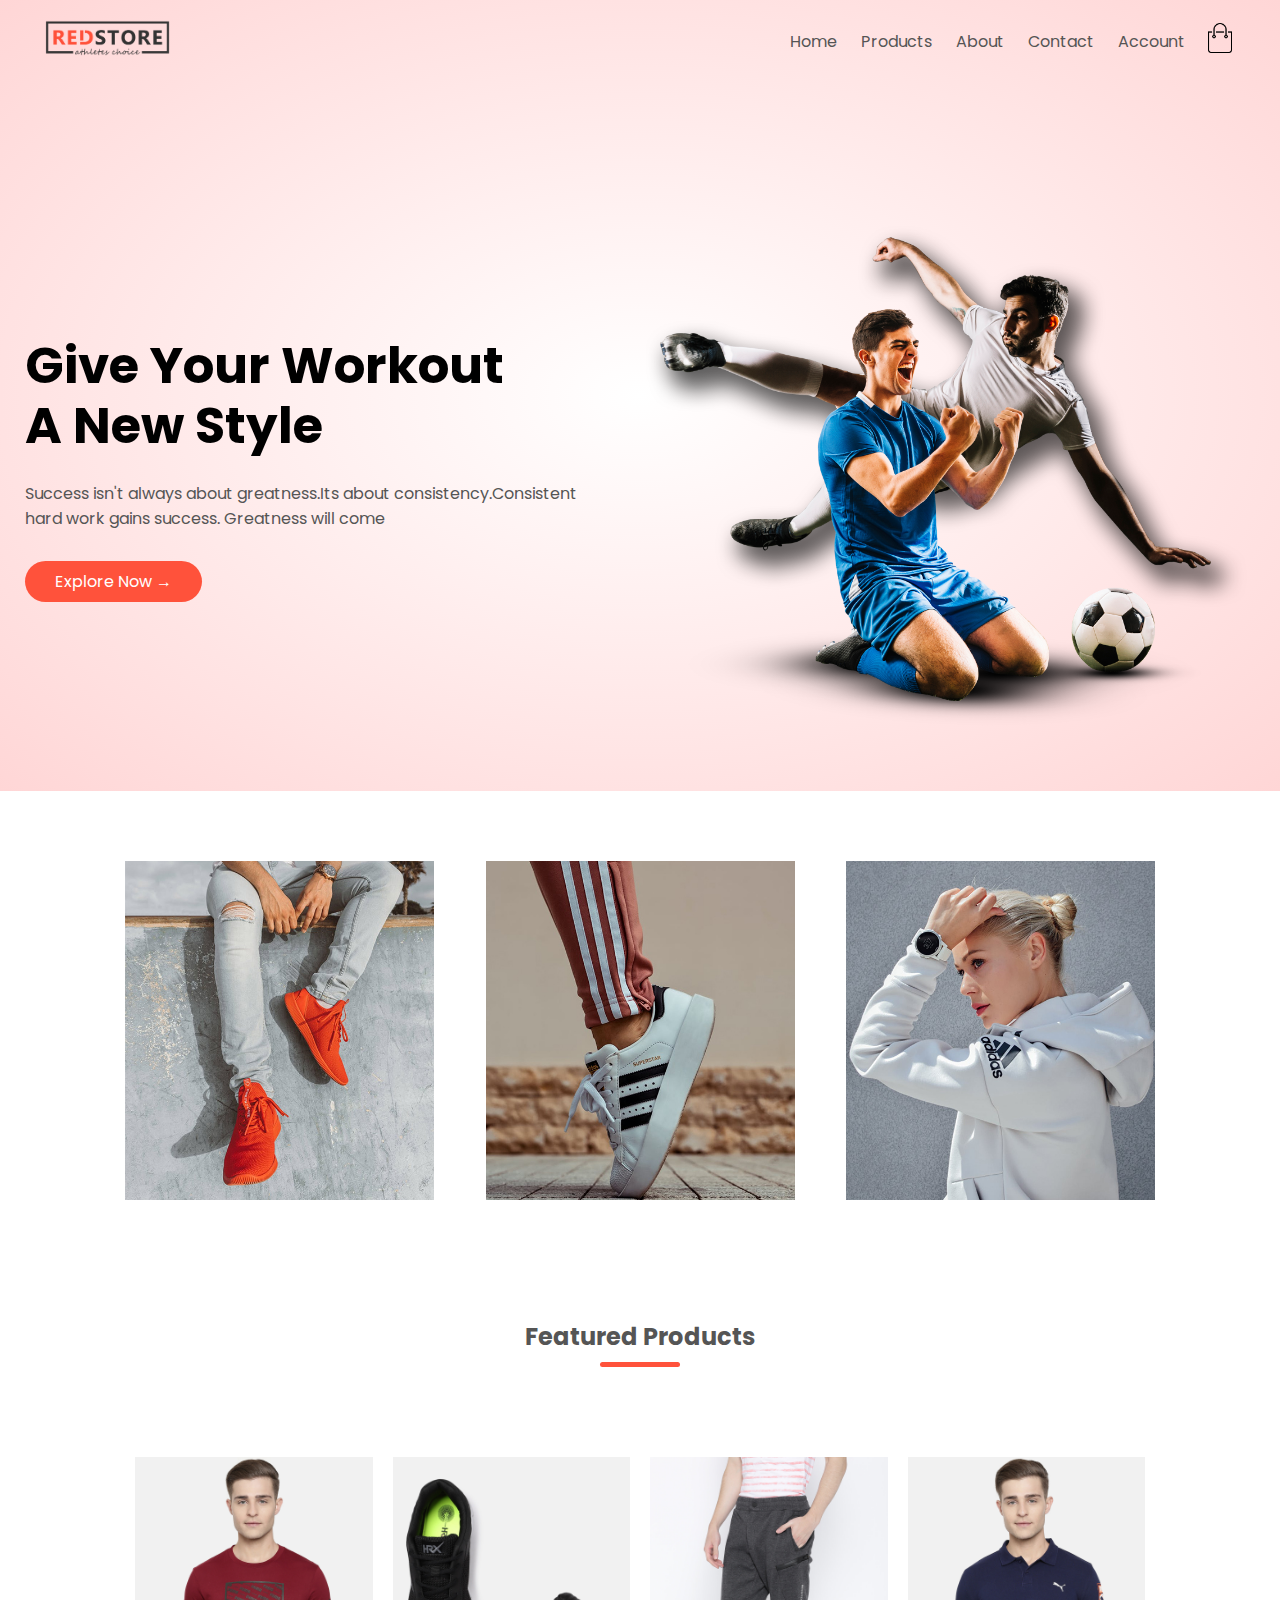
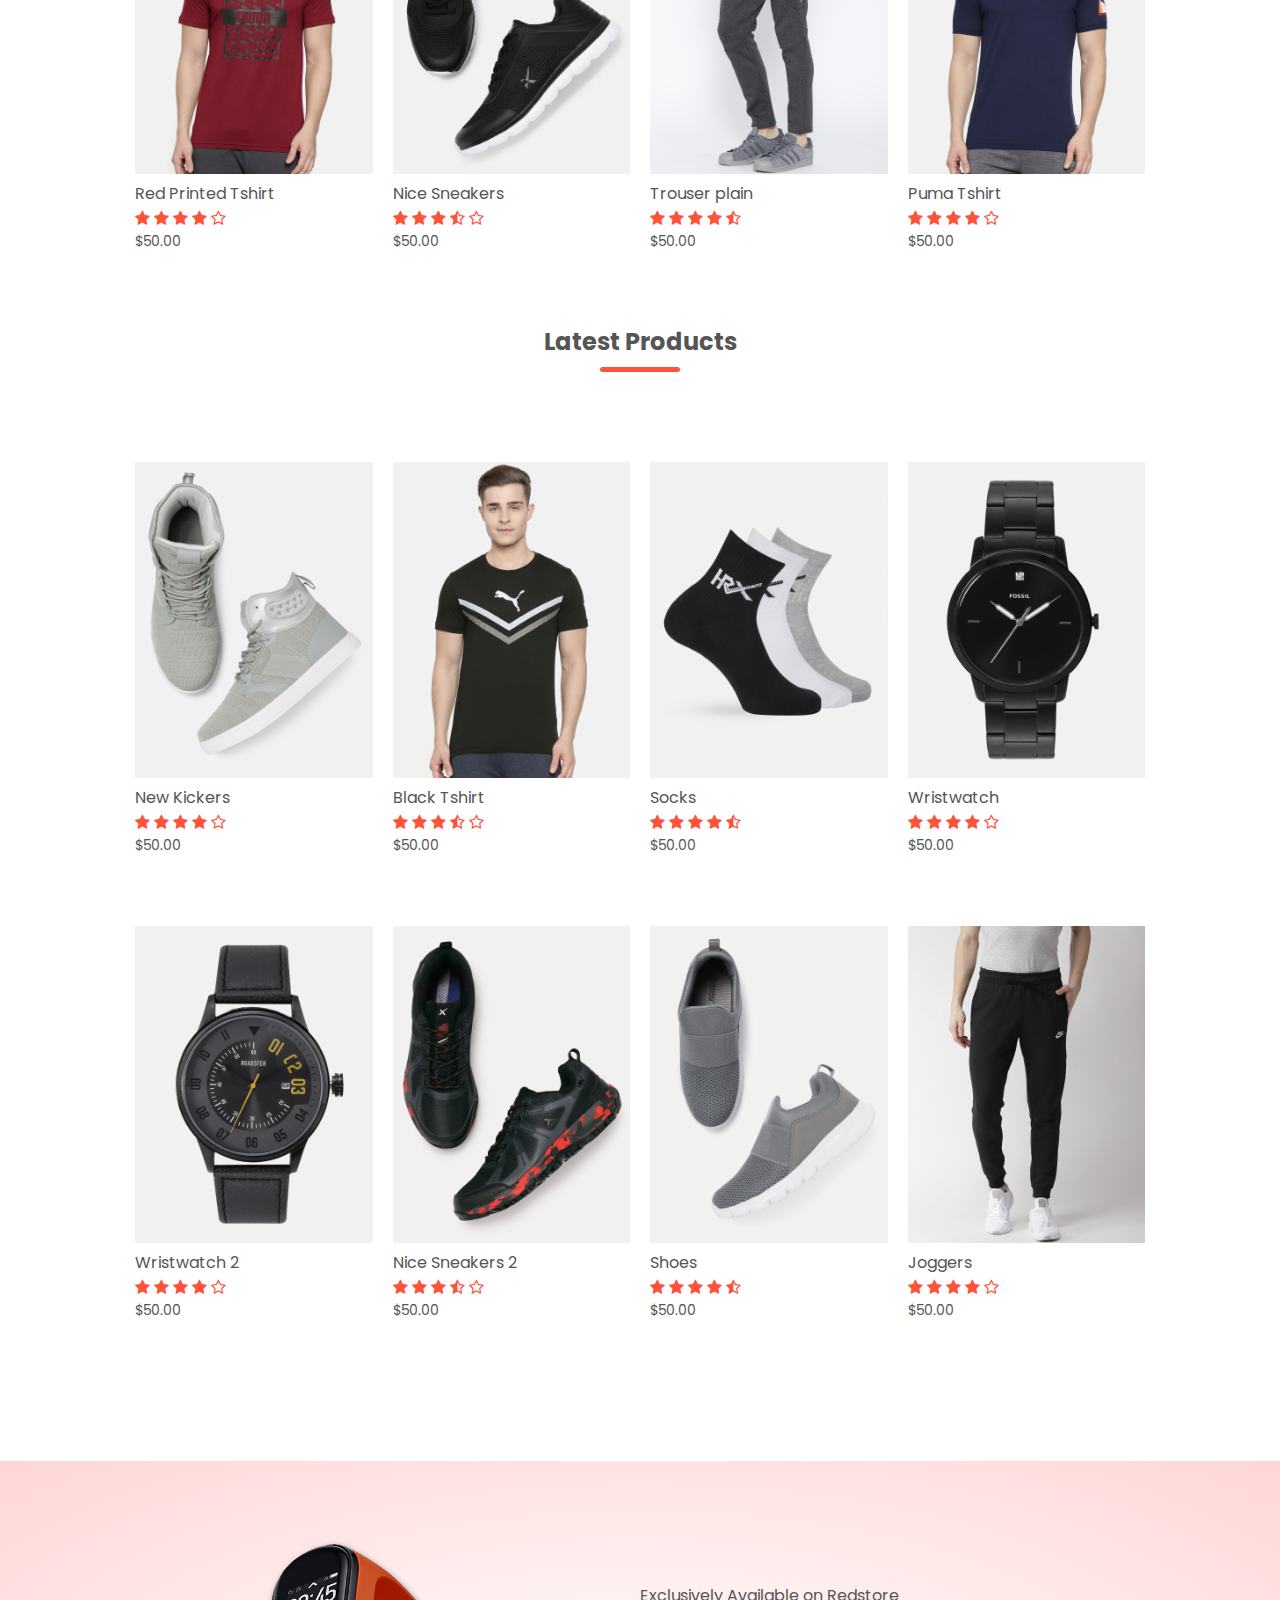
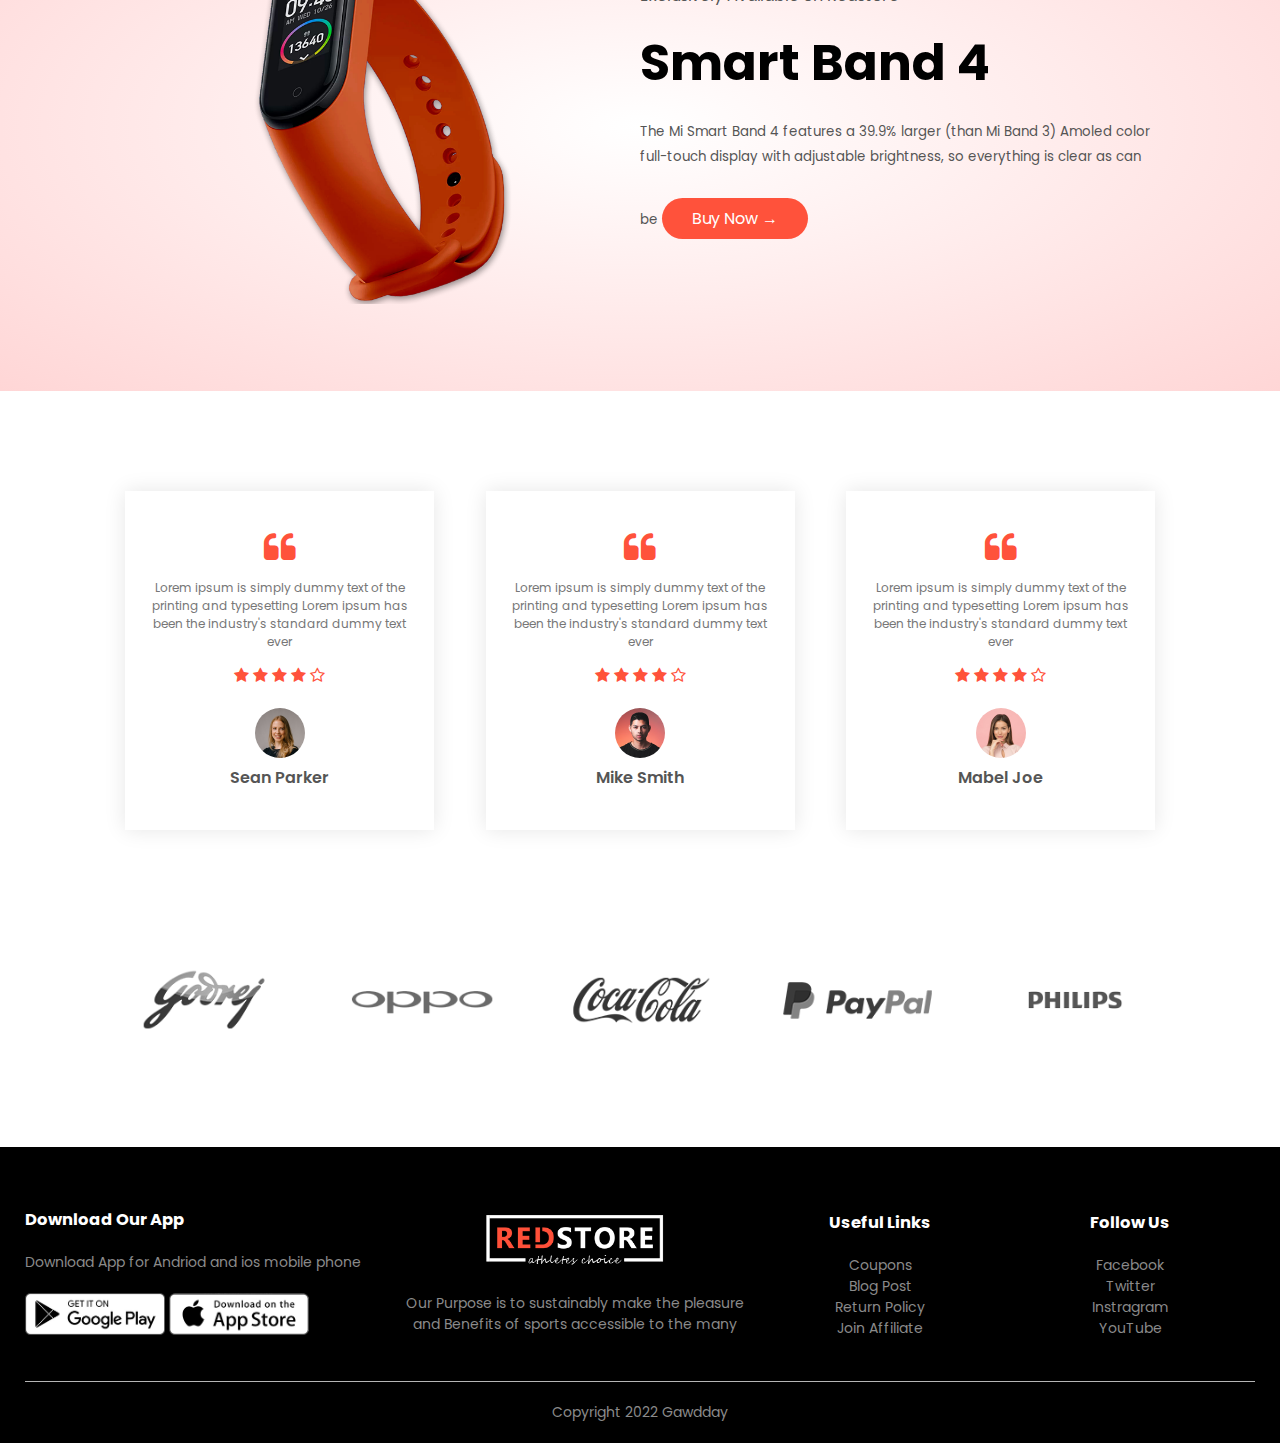
<file: index.html>
<!DOCTYPE html>
<html lang="en">
<head>
    <meta charset="UTF-8">
    <meta name="viewport" content="width=device-width, initial-scale=1.0">
    <title>RedStore E-commerce</title>
    <link rel="stylesheet" href="style.css">
    <link rel="preconnect" href="https://fonts.googleapis.com">
<link rel="preconnect" href="https://fonts.gstatic.com" crossorigin>
<link href="https://fonts.googleapis.com/css2?family=Poppins:wght@200;300;400;500;600;700&display=swap"
 rel="stylesheet">
 <link rel="stylesheet" href="https://stackpath.bootstrapcdn.com/font-awesome/4.7.0/css/font-awesome.min.css">
</head>
<body>
    <div class="header">
    <div class="container">
        <div class="navbar">
            <div class="logo">
                <a href="index.html"><img src="images/logo.png" width="125px"></a>
            </div>
            <nav>
                <ul id="MenuItems">
                    <li><a href="index.html">Home</a></li>
                    <li><a href="product.html">Products</a></li>
                    <li><a href="">About</a></li>
                    <li><a href="">Contact</a></li>
                    <li><a href="account.html">Account</a></li>
                </ul>
            </nav>
            <a href="cart.html"><img src="images/cart.png" width="30px" height="30px"></a>
            <img src="images/menu.png" class="menu-icon" onclick="menutoggle()">
        </div>
        <div class="row">
            <div class="col-2">
                <h1>Give Your Workout <br> A New Style</h1>
                <p>Success isn't always about greatness.Its about consistency.Consistent <br> hard work gains
                    success. Greatness will come </p>
                    <a href="" class="btn">Explore Now &#8594</a>
            </div>
            <div class="col-2">
                <img src="images/image1.png">
            </div>
        </div>
    </div>
</div>

<!-----------------featured categories----------->
<div class="categories">
    <div class="small-container">
        <div class="row">
            <div class="col-3">
                <img src="images/category-1.jpg">
            </div>
            <div class="col-3">
                <img src="images/category-2.jpg">
            </div>
            <div class="col-3">
                <img src="images/category-3.jpg">
            </div>
        </div>
    </div>
    
</div>
<!-----------------featured products----------->
<div class="small-container">
    <h2 class="title">Featured Products</h2>
    <div class="row">
        <div class="col-4">
            <a href="productdetails.html"><img src="images/product-1.jpg"></a>
            <a href="productdetails.html"><h4>Red Printed Tshirt</h4></a>
            <div class="rating">
                <i class="fa fa-star"></i>
                <i class="fa fa-star"></i>
                <i class="fa fa-star"></i>
                <i class="fa fa-star"></i>
                <i class="fa fa-star-o"></i>
            </div>
            <p>$50.00</p>
        </div>
        <div class="col-4">
            <img src="images/product-2.jpg">
            <h4>Nice Sneakers</h4>
            <div class="rating">
                <i class="fa fa-star"></i>
                <i class="fa fa-star"></i>
                <i class="fa fa-star"></i>
                <i class="fa fa-star-half-o"></i>
                <i class="fa fa-star-o"></i>
            </div>
            <p>$50.00</p>
        </div>
        <div class="col-4">
            <img src="images/product-3.jpg">
            <h4>Trouser plain</h4>
            <div class="rating">
                <i class="fa fa-star"></i>
                <i class="fa fa-star"></i>
                <i class="fa fa-star"></i>
                <i class="fa fa-star"></i>
                <i class="fa fa-star-half-o"></i>
            </div>
            <p>$50.00</p>
        </div>
        <div class="col-4">
            <img src="images/product-4.jpg">
            <h4>Puma Tshirt</h4>
            <div class="rating">
                <i class="fa fa-star"></i>
                <i class="fa fa-star"></i>
                <i class="fa fa-star"></i>
                <i class="fa fa-star"></i>
                <i class="fa fa-star-o"></i>
            </div>
            <p>$50.00</p>
        </div>
    </div>
    <h2 class="title">Latest Products</h2>
    <div class="row">
        <div class="col-4">
            <img src="images/product-5.jpg">
            <h4>New Kickers</h4>
            <div class="rating">
                <i class="fa fa-star"></i>
                <i class="fa fa-star"></i>
                <i class="fa fa-star"></i>
                <i class="fa fa-star"></i>
                <i class="fa fa-star-o"></i>
            </div>
            <p>$50.00</p>
        </div>
        <div class="col-4">
            <img src="images/product-6.jpg">
            <h4>Black Tshirt</h4>
            <div class="rating">
                <i class="fa fa-star"></i>
                <i class="fa fa-star"></i>
                <i class="fa fa-star"></i>
                <i class="fa fa-star-half-o"></i>
                <i class="fa fa-star-o"></i>
            </div>
            <p>$50.00</p>
        </div>
        <div class="col-4">
            <img src="images/product-7.jpg">
            <h4>Socks</h4>
            <div class="rating">
                <i class="fa fa-star"></i>
                <i class="fa fa-star"></i>
                <i class="fa fa-star"></i>
                <i class="fa fa-star"></i>
                <i class="fa fa-star-half-o"></i>
            </div>
            <p>$50.00</p>
        </div>
        <div class="col-4">
            <img src="images/product-8.jpg">
            <h4>Wristwatch</h4>
            <div class="rating">
                <i class="fa fa-star"></i>
                <i class="fa fa-star"></i>
                <i class="fa fa-star"></i>
                <i class="fa fa-star"></i>
                <i class="fa fa-star-o"></i>
            </div>
            <p>$50.00</p>
        </div>
    </div>
    <div class="row">
        <div class="col-4">
            <img src="images/product-9.jpg">
            <h4>Wristwatch 2</h4>
            <div class="rating">
                <i class="fa fa-star"></i>
                <i class="fa fa-star"></i>
                <i class="fa fa-star"></i>
                <i class="fa fa-star"></i>
                <i class="fa fa-star-o"></i>
            </div>
            <p>$50.00</p>
        </div>
        <div class="col-4">
            <img src="images/product-10.jpg">
            <h4>Nice Sneakers 2</h4>
            <div class="rating">
                <i class="fa fa-star"></i>
                <i class="fa fa-star"></i>
                <i class="fa fa-star"></i>
                <i class="fa fa-star-half-o"></i>
                <i class="fa fa-star-o"></i>
            </div>
            <p>$50.00</p>
        </div>
        <div class="col-4">
            <img src="images/product-11.jpg">
            <h4>Shoes</h4>
            <div class="rating">
                <i class="fa fa-star"></i>
                <i class="fa fa-star"></i>
                <i class="fa fa-star"></i>
                <i class="fa fa-star"></i>
                <i class="fa fa-star-half-o"></i>
            </div>
            <p>$50.00</p>
        </div>
        <div class="col-4">
            <img src="images/product-12.jpg">
            <h4>Joggers</h4>
            <div class="rating">
                <i class="fa fa-star"></i>
                <i class="fa fa-star"></i>
                <i class="fa fa-star"></i>
                <i class="fa fa-star"></i>
                <i class="fa fa-star-o"></i>
            </div>
            <p>$50.00</p>
        </div>
    </div>
</div>

<!-------------offer-------->
    <div class="offer">
        <div class="small-container">
            <div class="row">
                <div class="col-2">
                    <img src="images/exclusive.png" class="offer-img">
                </div>
                <div class="col-2">
                    <p>Exclusively Available on Redstore</p>
                    <h1>Smart Band 4</h1>
                    <small>The Mi Smart Band 4 features a 39.9% larger (than Mi Band 3) 
                        Amoled color full-touch display with adjustable brightness, so 
                        everything is clear as can be</small>
                        <a href="" class="btn">Buy Now &#8594;</a>
                </div>
            </div>
        </div>
    </div>

    <!------------testimonials-->
    <div class="testimonial">
        <div class="small-container">
            <div class="row">
                <div class="col-3">
                    <i class="fa fa-quote-left"></i>
                      <p>Lorem ipsum is simply dummy text of the printing and typesetting
                        Lorem ipsum has been the industry's standard dummy text ever</p>
                        <div class="rating">
                            <i class="fa fa-star"></i>
                            <i class="fa fa-star"></i>
                            <i class="fa fa-star"></i>
                            <i class="fa fa-star"></i>
                            <i class="fa fa-star-o"></i>
                        </div>
                        <img src="images/user-1.png">
                        <h3>Sean Parker</h3>
                </div>
                <div class="col-3">
                    <i class="fa fa-quote-left"></i>
                      <p>Lorem ipsum is simply dummy text of the printing and typesetting
                        Lorem ipsum has been the industry's standard dummy text ever</p>
                        <div class="rating">
                            <i class="fa fa-star"></i>
                            <i class="fa fa-star"></i>
                            <i class="fa fa-star"></i>
                            <i class="fa fa-star"></i>
                            <i class="fa fa-star-o"></i>
                        </div>
                        <img src="images/user-2.png">
                        <h3>Mike Smith</h3>
                </div>
                <div class="col-3">
                    <i class="fa fa-quote-left"></i>
                      <p>Lorem ipsum is simply dummy text of the printing and typesetting
                        Lorem ipsum has been the industry's standard dummy text ever</p>
                        <div class="rating">
                            <i class="fa fa-star"></i>
                            <i class="fa fa-star"></i>
                            <i class="fa fa-star"></i>
                            <i class="fa fa-star"></i>
                            <i class="fa fa-star-o"></i>
                        </div>
                        <img src="images/user-3.png">
                        <h3>Mabel Joe</h3>
                </div>
            </div>
        </div>
    </div>

    <!-----------brands-------->
    <div class="brands">
        <div class="small-container">
            <div class="row">
                <div class="col-5">
                    <img src="images/logo-godrej.png">
                </div>
                <div class="col-5">
                    <img src="images/logo-oppo.png">
                </div>
                <div class="col-5">
                    <img src="images/logo-coca-cola.png">
                </div>
                <div class="col-5">
                    <img src="images/logo-paypal.png">
                </div>
                <div class="col-5">
                    <img src="images/logo-philips.png">
                </div>
            </div>
        </div>
    </div>
<!--------footer------>

    <div class="footer">
        <div class="container">
            <div class="row">
                <div class="footer-col-1">
                    <h3>Download Our App</h3>
                    <p>Download App for Andriod and ios mobile phone</p>
                    <div class="app-logo">
                        <img src="images/play-store.png">
                        <img src="images/app-store.png">
                    </div>
                </div>
                <div class="footer-col-2">
                    <img src="images/logo-white.png">
                    <p>Our Purpose is to sustainably make the pleasure and Benefits of sports accessible to the many</p>
                </div>
                <div class="footer-col-3">
                    <h3>Useful Links</h3>
                    <ul>
                        <li>Coupons</li>
                        <li>Blog Post</li>
                        <li>Return Policy</li>
                        <li>Join Affiliate</li>
                    </ul>
                </div>
                <div class="footer-col-4">
                    <h3>Follow Us</h3>
                    <ul>
                        <li>Facebook</li>
                        <li>Twitter</li>
                        <li>Instragram</li>
                        <li>YouTube</li>
                    </ul>
                </div>
            </div>
            <hr>
            <p class="copyright">Copyright 2022 Gawdday</p>
        </div>
    </div>

<!-----------js for toggle men-------->

<script>
    var MenuItems = document.getElementById("MenuItems");

    MenuItems.style.maxHeight = "0px";

    function menutoggle(){
        if(MenuItems.style.maxHeight == "0px")
        {
            MenuItems.style.maxHeight = "200px";
        }
        else
        {
            MenuItems.style.maxHeight = "0px";
        }
    }
</script>
    
</body>
</html>
</file>
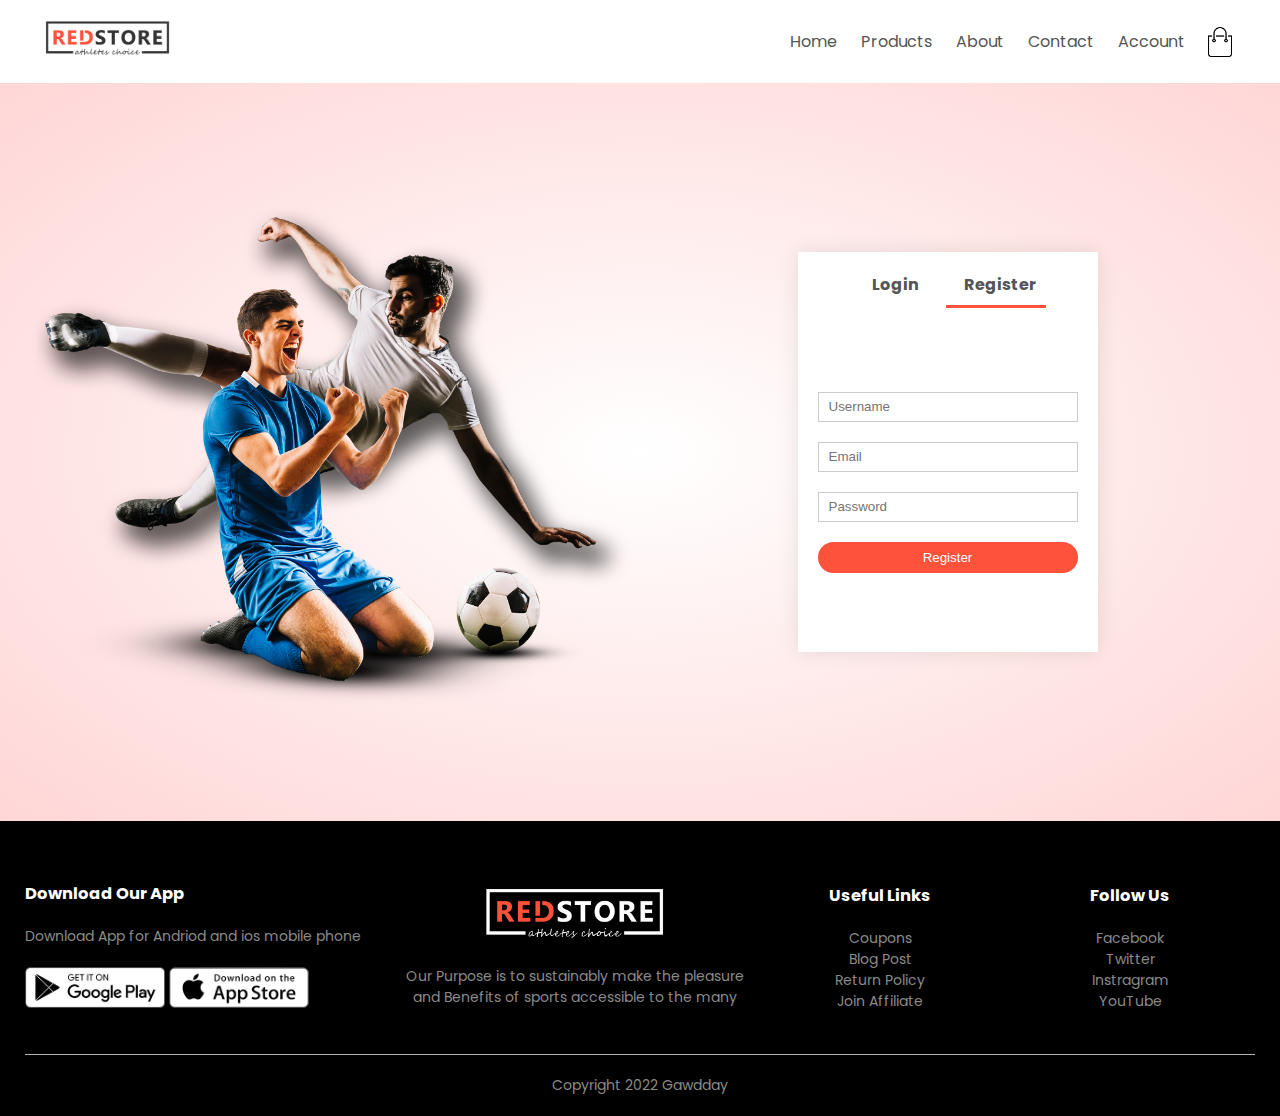
<file: account.html>
<!DOCTYPE html>
<html lang="en">
<head>
    <meta charset="UTF-8">
    <meta name="viewport" content="width=device-width, initial-scale=1.0">
    <title>All Products-RedStore</title>
    <link rel="stylesheet" href="style.css">
    <link rel="preconnect" href="https://fonts.googleapis.com">
<link rel="preconnect" href="https://fonts.gstatic.com" crossorigin>
<link href="https://fonts.googleapis.com/css2?family=Poppins:wght@200;300;400;500;600;700&display=swap"
 rel="stylesheet">
 <link rel="stylesheet" href="https://stackpath.bootstrapcdn.com/font-awesome/4.7.0/css/font-awesome.min.css">
</head>
<body>

    <div class="container">
        <div class="navbar">
            <div class="logo">
                <img src="images/logo.png" width="125px">
            </div>
            <nav>
                <ul id="MenuItems">
                    <li><a href="">Home</a></li>
                    <li><a href="">Products</a></li>
                    <li><a href="">About</a></li>
                    <li><a href="">Contact</a></li>
                    <li><a href="">Account</a></li>
                </ul>
            </nav>
            <img src="images/cart.png" width="30px" height="30px">
            <img src="images/menu.png" class="menu-icon" onclick="menutoggle()">
        </div>
    </div>
    <!--account page---------->
    <div class="account-page">
        <div class="container">
            <div class="row">
                <div class="col-2">
                    <img src="images/image1.png" width="100%">
                </div>

                <div class="col-2">
                    <div class="form-container">
                       <div class="form-btn">
                           <span onclick="login()">Login</span>
                           <span onclick="register()">Register</span>
                           <hr id="Indicator">
                       </div>
                       <form id="LoginForm">
                           <input type="text" placeholder="Username">
                           <input type="password" placeholder="Password">
                           <button type="submit" class="btn">Login</button>
                           <a href="">Forgot password</a>
                       </form>
                       <form id="RegForm">
                           <input type="text" placeholder="Username">
                           <input type="email" placeholder="Email">
                           <input type="password" placeholder="Password">
                           <button type="submit" class="btn">Register</button>
                       </form>
                       
                    </div>
                </div>
            </div>
        </div>
    </div>

   

 
<!--------footer------>

    <div class="footer">
        <div class="container">
            <div class="row">
                <div class="footer-col-1">
                    <h3>Download Our App</h3>
                    <p>Download App for Andriod and ios mobile phone</p>
                    <div class="app-logo">
                        <img src="images/play-store.png">
                        <img src="images/app-store.png">
                    </div>
                </div>
                <div class="footer-col-2">
                    <img src="images/logo-white.png">
                    <p>Our Purpose is to sustainably make the pleasure and Benefits of sports accessible to the many</p>
                </div>
                <div class="footer-col-3">
                    <h3>Useful Links</h3>
                    <ul>
                        <li>Coupons</li>
                        <li>Blog Post</li>
                        <li>Return Policy</li>
                        <li>Join Affiliate</li>
                    </ul>
                </div>
                <div class="footer-col-4">
                    <h3>Follow Us</h3>
                    <ul>
                        <li>Facebook</li>
                        <li>Twitter</li>
                        <li>Instragram</li>
                        <li>YouTube</li>
                    </ul>
                </div>
            </div>
            <hr>
            <p class="copyright">Copyright 2022 Gawdday</p>
        </div>
    </div>

<!-----------js for toggle menu-------->

<script>
    var MenuItems = document.getElementById("MenuItems");

    MenuItems.style.maxHeight = "0px";

    function menutoggle(){
        if(MenuItems.style.maxHeight == "0px")
        {
            MenuItems.style.maxHeight = "200px";
        }
        else
        {
            MenuItems.style.maxHeight = "0px";
        }
    }
</script>

<!------js for toggle Form-->
<script>
    var LoginForm = document.getElementById("LoginForm");
    var RegForm = document.getElementById("RegForm");
    var Indicator = document.getElementById("Indicator");

    function register(){
        RegForm.style.transform = "translateX(0px)";
        LoginForm.style.transform = "translateX(0px)";
        Indicator.style.transform = "translateX(100px)";
    }

    function login(){
        RegForm.style.transform = "translateX(300px)";
        LoginForm.style.transform = "translateX(300px)";
        Indicator.style.transform = "translateX(0px)";
    }
</script>





</body>
</html>
</file>
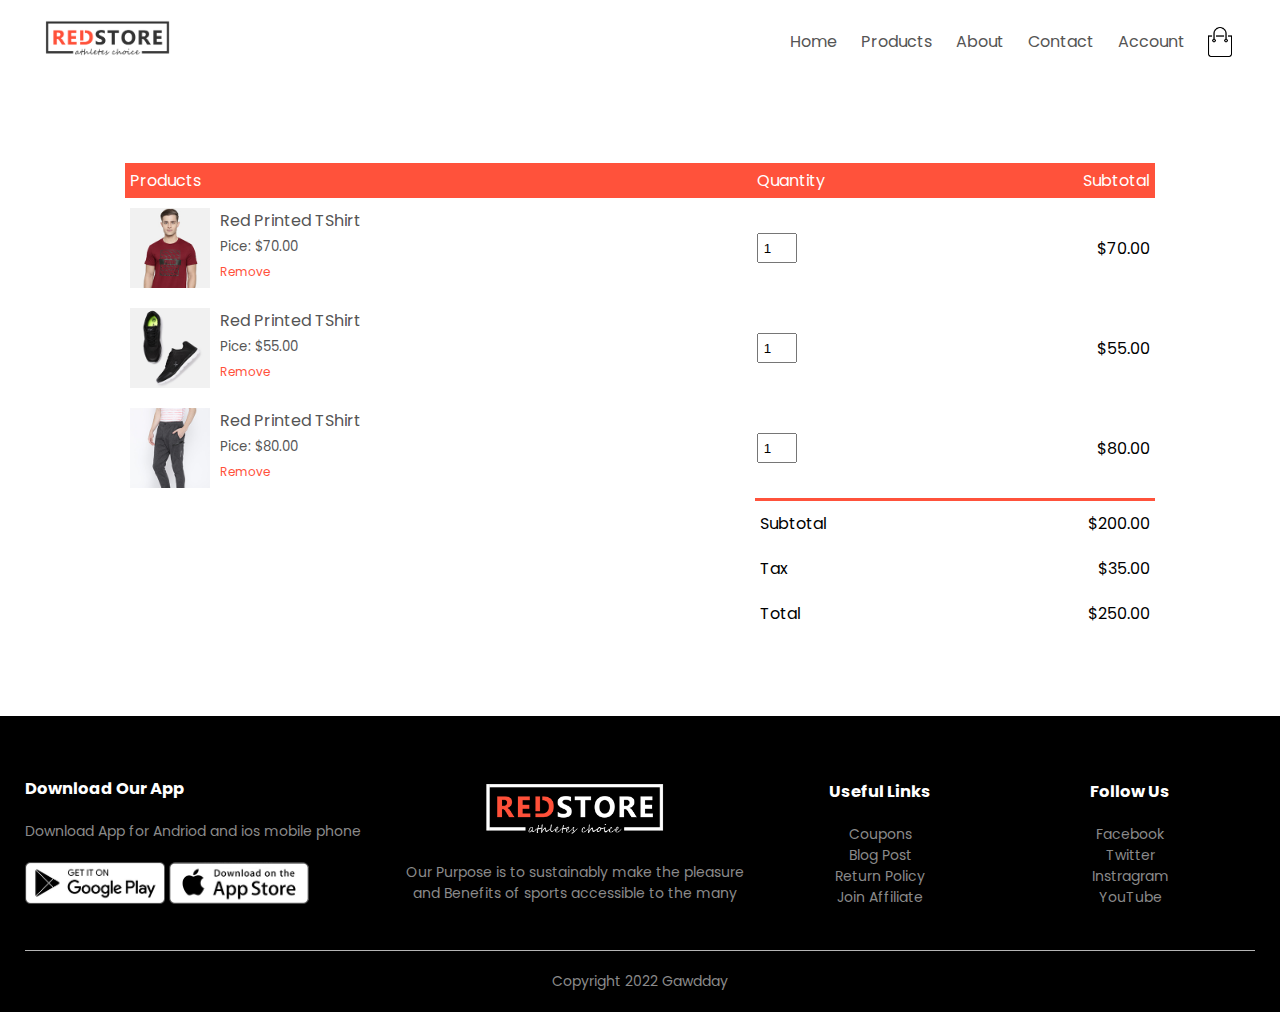
<file: cart.html>
<!DOCTYPE html>
<html lang="en">
<head>
    <meta charset="UTF-8">
    <meta name="viewport" content="width=device-width, initial-scale=1.0">
    <title>All Products-RedStore</title>
    <link rel="stylesheet" href="style.css">
    <link rel="preconnect" href="https://fonts.googleapis.com">
<link rel="preconnect" href="https://fonts.gstatic.com" crossorigin>
<link href="https://fonts.googleapis.com/css2?family=Poppins:wght@200;300;400;500;600;700&display=swap"
 rel="stylesheet">
 <link rel="stylesheet" href="https://stackpath.bootstrapcdn.com/font-awesome/4.7.0/css/font-awesome.min.css">
</head>
<body>

    <div class="container">
        <div class="navbar">
            <div class="logo">
                <img src="images/logo.png" width="125px">
            </div>
            <nav>
                <ul id="MenuItems">
                    <li><a href="">Home</a></li>
                    <li><a href="">Products</a></li>
                    <li><a href="">About</a></li>
                    <li><a href="">Contact</a></li>
                    <li><a href="">Account</a></li>
                </ul>
            </nav>
            <img src="images/cart.png" width="30px" height="30px">
            <img src="images/menu.png" class="menu-icon" onclick="menutoggle()">
        </div>
    </div>

    <!--------cart items details---------->
    <div class="small-container cart-page">
        <table>
            <tr>
                <th>Products</th>
                <th>Quantity</th>
                <th>Subtotal</th>
            </tr>
            <tr>
                <td>
                    <div class="cart-info">
                        <img src="images/buy-1.jpg">
                        <div>
                            <p>Red Printed TShirt</p>
                            <small>Pice: $70.00</small>
                            <br>
                            <a href="">Remove</a>
                        </div>
                    </div>
                </td>
                <td><input type="number" value="1"></td>
                <td>$70.00</td>
            </tr>
            <tr>
                <td>
                    <div class="cart-info">
                        <img src="images/buy-2.jpg">
                        <div>
                            <p>Red Printed TShirt</p>
                            <small>Pice: $55.00</small>
                            <br>
                            <a href="">Remove</a>
                        </div>
                    </div>
                </td>
                <td><input type="number" value="1"></td>
                <td>$55.00</td>
            </tr>
            <tr>
                <td>
                    <div class="cart-info">
                        <img src="images/buy-3.jpg">
                        <div>
                            <p>Red Printed TShirt</p>
                            <small>Pice: $80.00</small>
                            <br>
                            <a href="">Remove</a>
                        </div>
                    </div>
                </td>
                <td><input type="number" value="1"></td>
                <td>$80.00</td>
            </tr>
        </table>
        <div class="total-price">
            <table>
                <tr>
                    <td>Subtotal</td>
                    <td>$200.00</td>
                </tr>
                <tr>
                    <td>Tax</td>
                    <td>$35.00</td>
                </tr>
                <tr>
                    <td>Total</td>
                    <td>$250.00</td>
                </tr>
            </table>
        </div>




    </div>

    

   




    
<!--------footer------>

    <div class="footer">
        <div class="container">
            <div class="row">
                <div class="footer-col-1">
                    <h3>Download Our App</h3>
                    <p>Download App for Andriod and ios mobile phone</p>
                    <div class="app-logo">
                        <img src="images/play-store.png">
                        <img src="images/app-store.png">
                    </div>
                </div>
                <div class="footer-col-2">
                    <img src="images/logo-white.png">
                    <p>Our Purpose is to sustainably make the pleasure and Benefits of sports accessible to the many</p>
                </div>
                <div class="footer-col-3">
                    <h3>Useful Links</h3>
                    <ul>
                        <li>Coupons</li>
                        <li>Blog Post</li>
                        <li>Return Policy</li>
                        <li>Join Affiliate</li>
                    </ul>
                </div>
                <div class="footer-col-4">
                    <h3>Follow Us</h3>
                    <ul>
                        <li>Facebook</li>
                        <li>Twitter</li>
                        <li>Instragram</li>
                        <li>YouTube</li>
                    </ul>
                </div>
            </div>
            <hr>
            <p class="copyright">Copyright 2022 Gawdday</p>
        </div>
    </div>

<!-----------js for toggle men-------->

<script>
    var MenuItems = document.getElementById("MenuItems");

    MenuItems.style.maxHeight = "0px";

    function menutoggle(){
        if(MenuItems.style.maxHeight == "0px")
        {
            MenuItems.style.maxHeight = "200px";
        }
        else
        {
            MenuItems.style.maxHeight = "0px";
        }
    }
</script>    
</body>
</html>
</file>
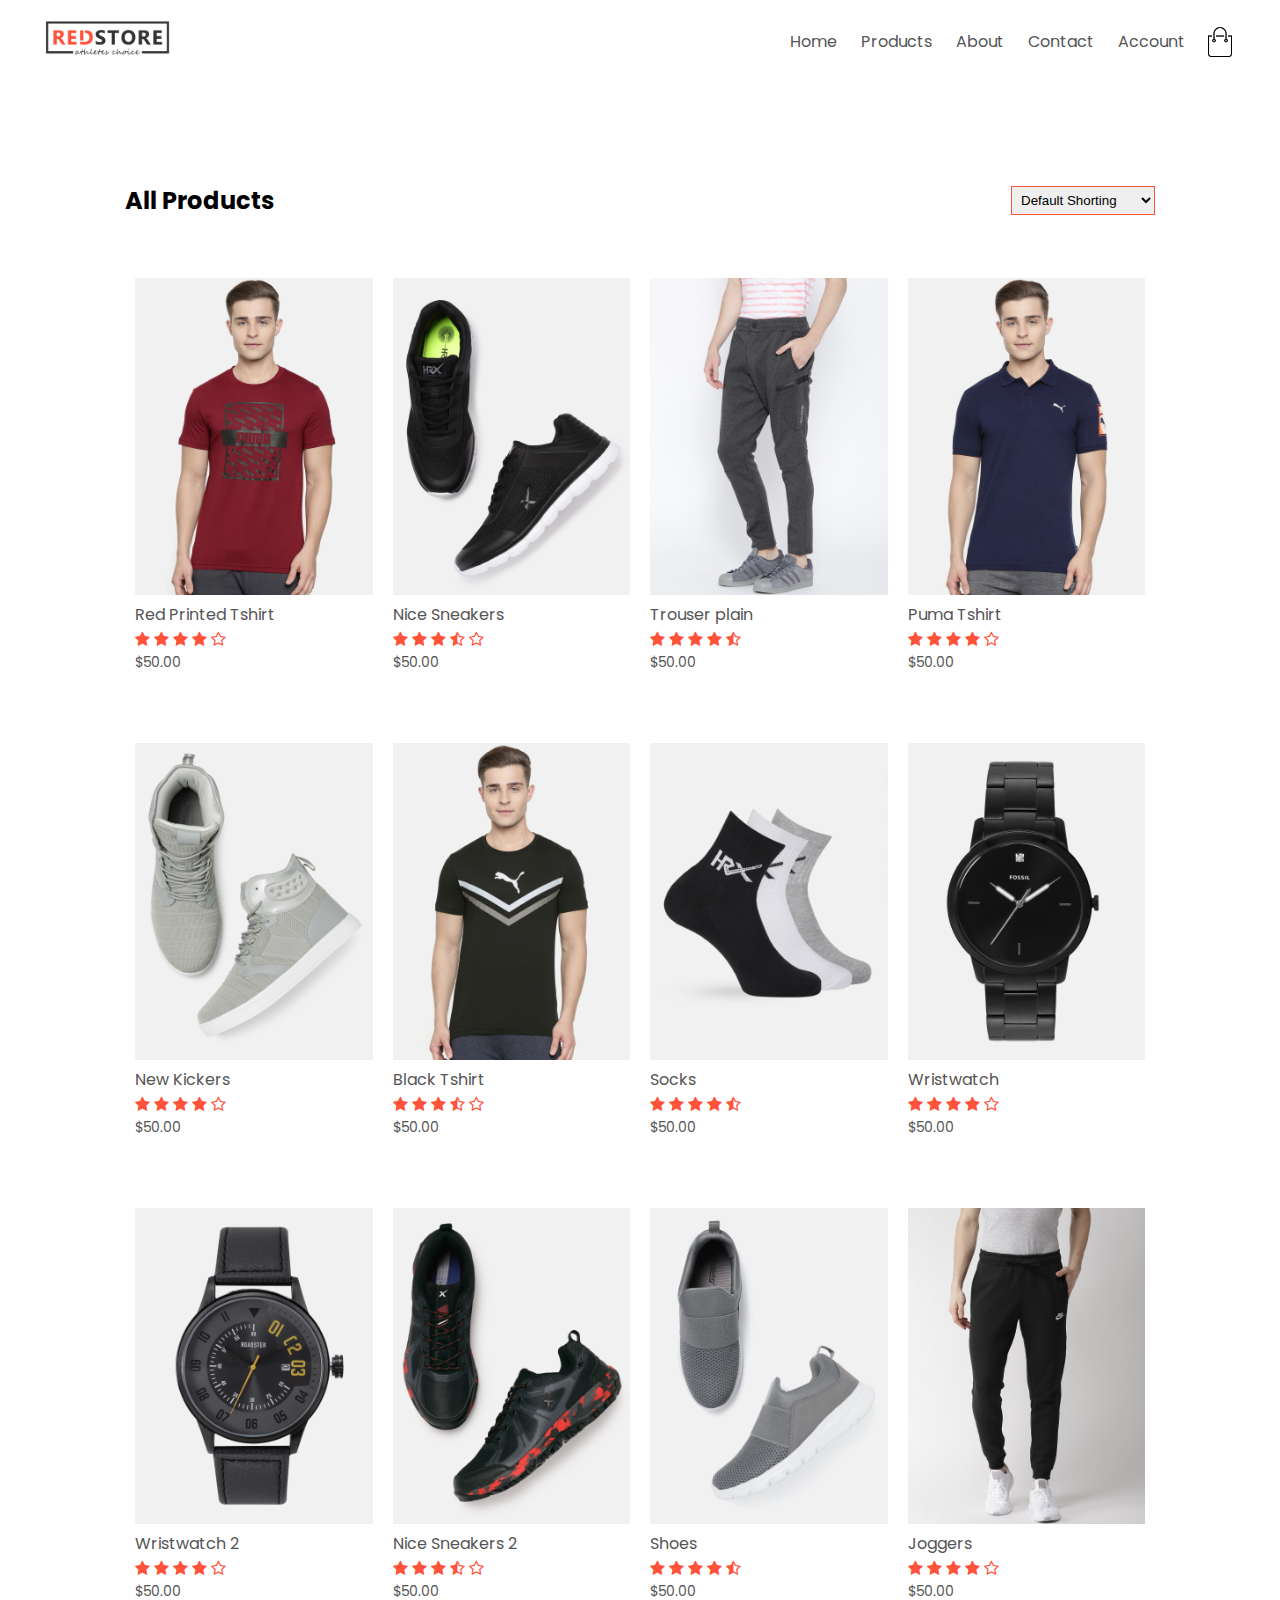
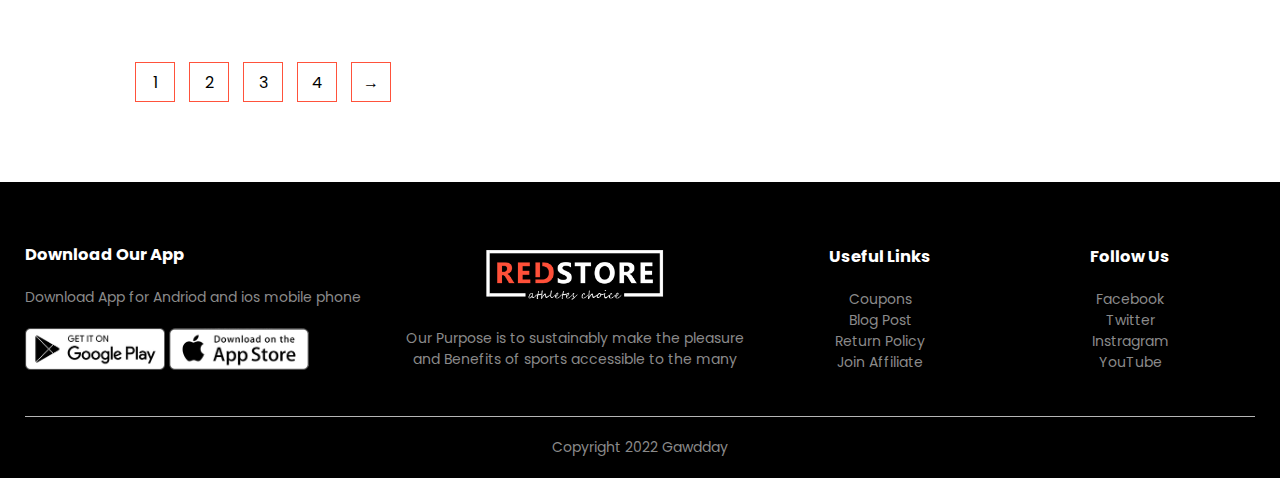
<file: product.html>
<!DOCTYPE html>
<html lang="en">
<head>
    <meta charset="UTF-8">
    <meta name="viewport" content="width=device-width, initial-scale=1.0">
    <title>All Products-RedStore</title>
    <link rel="stylesheet" href="style.css">
    <link rel="preconnect" href="https://fonts.googleapis.com">
<link rel="preconnect" href="https://fonts.gstatic.com" crossorigin>
<link href="https://fonts.googleapis.com/css2?family=Poppins:wght@200;300;400;500;600;700&display=swap"
 rel="stylesheet">
 <link rel="stylesheet" href="https://stackpath.bootstrapcdn.com/font-awesome/4.7.0/css/font-awesome.min.css">
</head>
<body>
    <div class="container">
        <div class="navbar">
            <div class="logo">
                <img src="images/logo.png" width="125px">
            </div>
            <nav>
                <ul id="MenuItems">
                    <li><a href="">Home</a></li>
                    <li><a href="">Products</a></li>
                    <li><a href="">About</a></li>
                    <li><a href="">Contact</a></li>
                    <li><a href="">Account</a></li>
                </ul>
            </nav>
            <img src="images/cart.png" width="30px" height="30px">
            <img src="images/menu.png" class="menu-icon" onclick="menutoggle()">
        </div>
    </div>
<div class="small-container">
    <div class="row row-2">
        <h2>All Products</h2>
        <select>
            <option>Default Shorting</option>
            <option>Short by price</option>
            <option>Short by popularity</option>
            <option>Short by rating</option>
            <option>Short by sale</option>
        </select>
    </div>
    <div class="row">
        <div class="col-4">
            <img src="images/product-1.jpg">
            <h4>Red Printed Tshirt</h4>
            <div class="rating">
                <i class="fa fa-star"></i>
                <i class="fa fa-star"></i>
                <i class="fa fa-star"></i>
                <i class="fa fa-star"></i>
                <i class="fa fa-star-o"></i>
            </div>
            <p>$50.00</p>
        </div>
        <div class="col-4">
            <img src="images/product-2.jpg">
            <h4>Nice Sneakers</h4>
            <div class="rating">
                <i class="fa fa-star"></i>
                <i class="fa fa-star"></i>
                <i class="fa fa-star"></i>
                <i class="fa fa-star-half-o"></i>
                <i class="fa fa-star-o"></i>
            </div>
            <p>$50.00</p>
        </div>
        <div class="col-4">
            <img src="images/product-3.jpg">
            <h4>Trouser plain</h4>
            <div class="rating">
                <i class="fa fa-star"></i>
                <i class="fa fa-star"></i>
                <i class="fa fa-star"></i>
                <i class="fa fa-star"></i>
                <i class="fa fa-star-half-o"></i>
            </div>
            <p>$50.00</p>
        </div>
        <div class="col-4">
            <img src="images/product-4.jpg">
            <h4>Puma Tshirt</h4>
            <div class="rating">
                <i class="fa fa-star"></i>
                <i class="fa fa-star"></i>
                <i class="fa fa-star"></i>
                <i class="fa fa-star"></i>
                <i class="fa fa-star-o"></i>
            </div>
            <p>$50.00</p>
        </div>
    </div>

    <div class="row">
        <div class="col-4">
            <img src="images/product-5.jpg">
            <h4>New Kickers</h4>
            <div class="rating">
                <i class="fa fa-star"></i>
                <i class="fa fa-star"></i>
                <i class="fa fa-star"></i>
                <i class="fa fa-star"></i>
                <i class="fa fa-star-o"></i>
            </div>
            <p>$50.00</p>
        </div>
        <div class="col-4">
            <img src="images/product-6.jpg">
            <h4>Black Tshirt</h4>
            <div class="rating">
                <i class="fa fa-star"></i>
                <i class="fa fa-star"></i>
                <i class="fa fa-star"></i>
                <i class="fa fa-star-half-o"></i>
                <i class="fa fa-star-o"></i>
            </div>
            <p>$50.00</p>
        </div>
        <div class="col-4">
            <img src="images/product-7.jpg">
            <h4>Socks</h4>
            <div class="rating">
                <i class="fa fa-star"></i>
                <i class="fa fa-star"></i>
                <i class="fa fa-star"></i>
                <i class="fa fa-star"></i>
                <i class="fa fa-star-half-o"></i>
            </div>
            <p>$50.00</p>
        </div>
        <div class="col-4">
            <img src="images/product-8.jpg">
            <h4>Wristwatch</h4>
            <div class="rating">
                <i class="fa fa-star"></i>
                <i class="fa fa-star"></i>
                <i class="fa fa-star"></i>
                <i class="fa fa-star"></i>
                <i class="fa fa-star-o"></i>
            </div>
            <p>$50.00</p>
        </div>
    </div>
    <div class="row">
        <div class="col-4">
            <img src="images/product-9.jpg">
            <h4>Wristwatch 2</h4>
            <div class="rating">
                <i class="fa fa-star"></i>
                <i class="fa fa-star"></i>
                <i class="fa fa-star"></i>
                <i class="fa fa-star"></i>
                <i class="fa fa-star-o"></i>
            </div>
            <p>$50.00</p>
        </div>
        <div class="col-4">
            <img src="images/product-10.jpg">
            <h4>Nice Sneakers 2</h4>
            <div class="rating">
                <i class="fa fa-star"></i>
                <i class="fa fa-star"></i>
                <i class="fa fa-star"></i>
                <i class="fa fa-star-half-o"></i>
                <i class="fa fa-star-o"></i>
            </div>
            <p>$50.00</p>
        </div>
        <div class="col-4">
            <img src="images/product-11.jpg">
            <h4>Shoes</h4>
            <div class="rating">
                <i class="fa fa-star"></i>
                <i class="fa fa-star"></i>
                <i class="fa fa-star"></i>
                <i class="fa fa-star"></i>
                <i class="fa fa-star-half-o"></i>
            </div>
            <p>$50.00</p>
        </div>
        <div class="col-4">
            <img src="images/product-12.jpg">
            <h4>Joggers</h4>
            <div class="rating">
                <i class="fa fa-star"></i>
                <i class="fa fa-star"></i>
                <i class="fa fa-star"></i>
                <i class="fa fa-star"></i>
                <i class="fa fa-star-o"></i>
            </div>
            <p>$50.00</p>
        </div>
    </div>

    <div class="page-btn">
        <span>1</span>
        <span>2</span>
        <span>3</span>
        <span>4</span>
        <span>&#8594;</span>
    </div>

</div>
    
<!--------footer------>

    <div class="footer">
        <div class="container">
            <div class="row">
                <div class="footer-col-1">
                    <h3>Download Our App</h3>
                    <p>Download App for Andriod and ios mobile phone</p>
                    <div class="app-logo">
                        <img src="images/play-store.png">
                        <img src="images/app-store.png">
                    </div>
                </div>
                <div class="footer-col-2">
                    <img src="images/logo-white.png">
                    <p>Our Purpose is to sustainably make the pleasure and Benefits of sports accessible to the many</p>
                </div>
                <div class="footer-col-3">
                    <h3>Useful Links</h3>
                    <ul>
                        <li>Coupons</li>
                        <li>Blog Post</li>
                        <li>Return Policy</li>
                        <li>Join Affiliate</li>
                    </ul>
                </div>
                <div class="footer-col-4">
                    <h3>Follow Us</h3>
                    <ul>
                        <li>Facebook</li>
                        <li>Twitter</li>
                        <li>Instragram</li>
                        <li>YouTube</li>
                    </ul>
                </div>
            </div>
            <hr>
            <p class="copyright">Copyright 2022 Gawdday</p>
        </div>
    </div>

<!-----------js for toggle men-------->

<script>
    var MenuItems = document.getElementById("MenuItems");

    MenuItems.style.maxHeight = "0px";

    function menutoggle(){
        if(MenuItems.style.maxHeight == "0px")
        {
            MenuItems.style.maxHeight = "200px";
        }
        else
        {
            MenuItems.style.maxHeight = "0px";
        }
    }
</script>
    
</body>
</html>
</file>
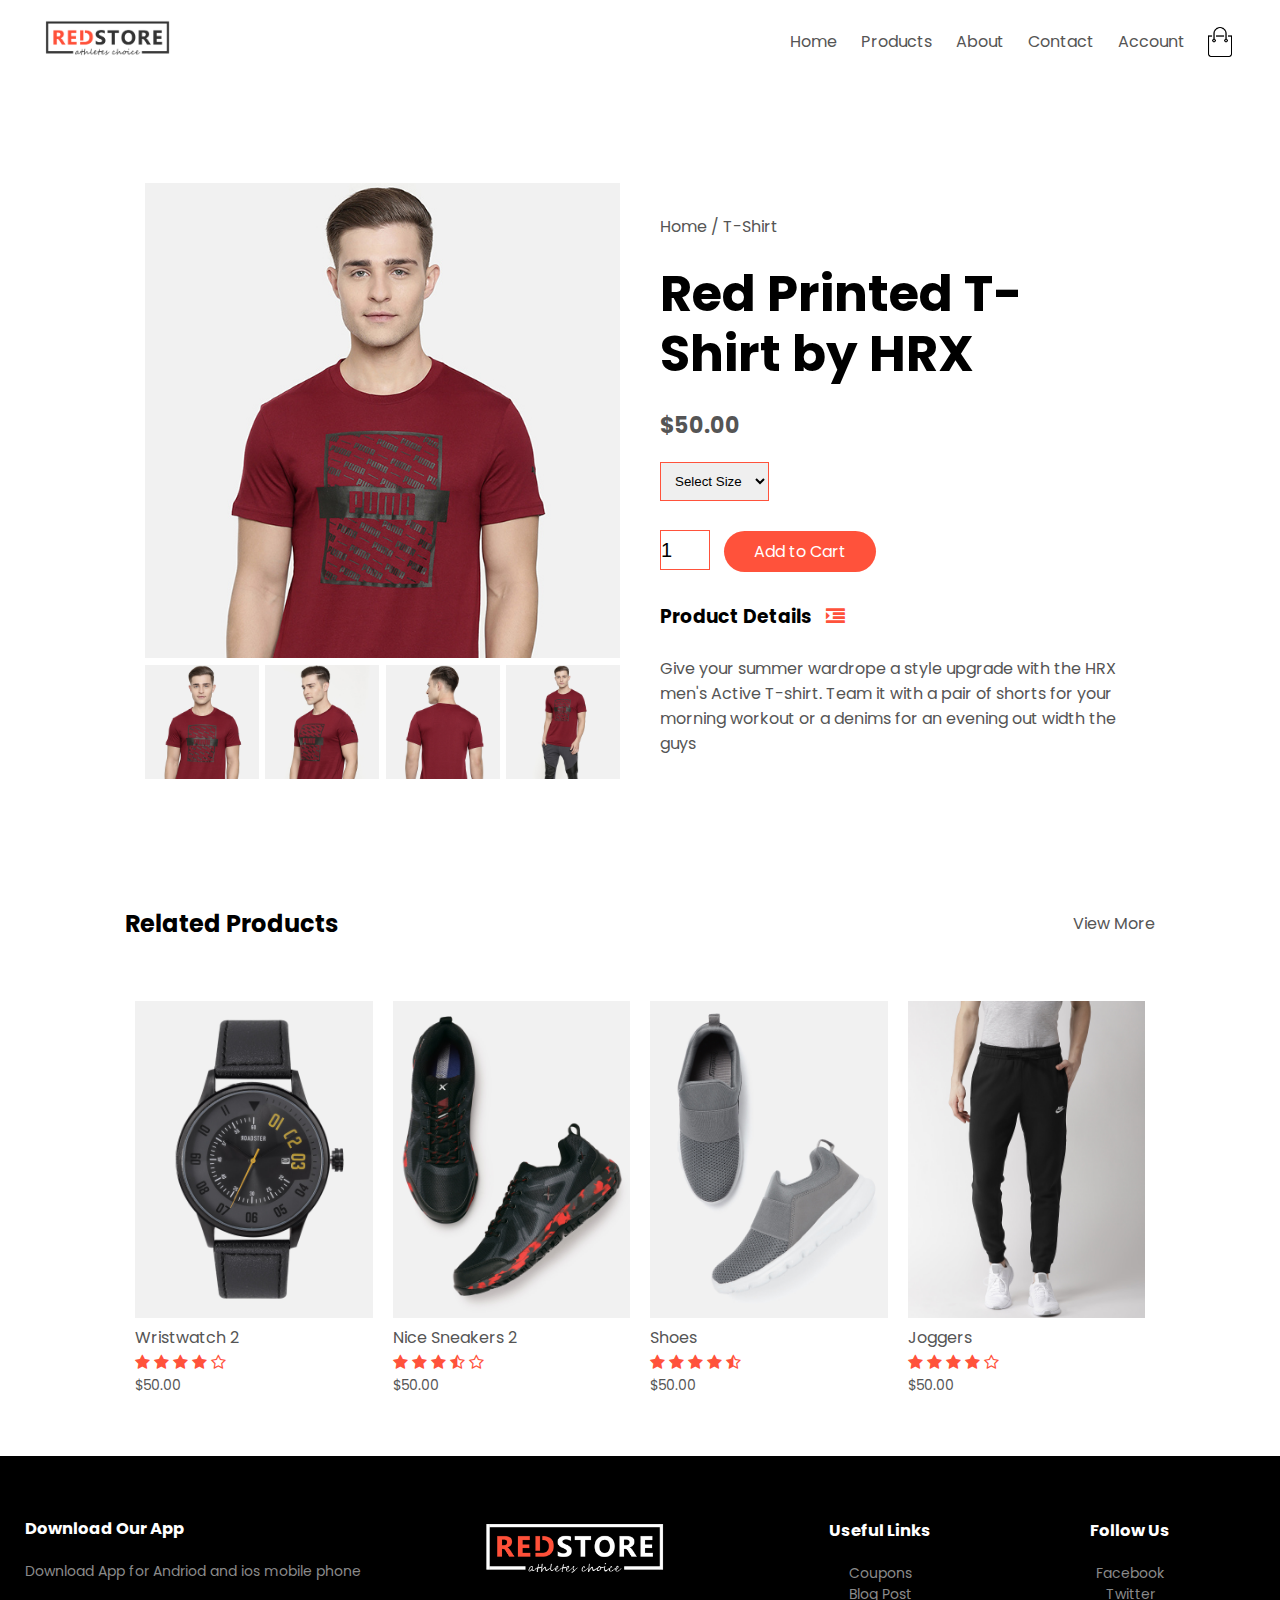
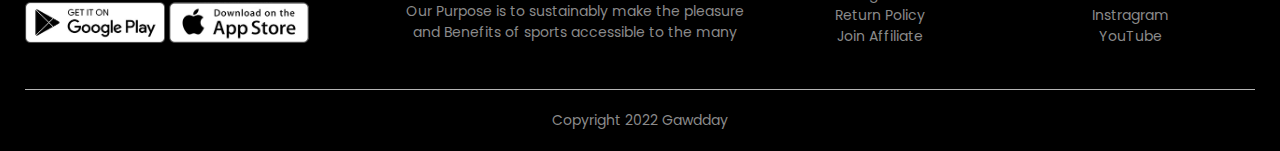
<file: productdetails.html>
<!DOCTYPE html>
<html lang="en">
<head>
    <meta charset="UTF-8">
    <meta name="viewport" content="width=device-width, initial-scale=1.0">
    <title>All Products-RedStore</title>
    <link rel="stylesheet" href="style.css">
    <link rel="preconnect" href="https://fonts.googleapis.com">
<link rel="preconnect" href="https://fonts.gstatic.com" crossorigin>
<link href="https://fonts.googleapis.com/css2?family=Poppins:wght@200;300;400;500;600;700&display=swap"
 rel="stylesheet">
 <link rel="stylesheet" href="https://stackpath.bootstrapcdn.com/font-awesome/4.7.0/css/font-awesome.min.css">
</head>
<body>
    <div class="container">
        <div class="navbar">
            <div class="logo">
                <img src="images/logo.png" width="125px">
            </div>
            <nav>
                <ul id="MenuItems">
                    <li><a href="">Home</a></li>
                    <li><a href="">Products</a></li>
                    <li><a href="">About</a></li>
                    <li><a href="">Contact</a></li>
                    <li><a href="">Account</a></li>
                </ul>
            </nav>
            <img src="images/cart.png" width="30px" height="30px">
            <img src="images/menu.png" class="menu-icon" onclick="menutoggle()">
        </div>
    </div>

    <!-----------single-product-details---------->

    <div class="small-container single-product">
        <div class="row">
            <div class="col-2">
                <img src="images/gallery-1.jpg" width="100%" id="ProductImg">

                <div class="small-img-row">
                    <div class="small-img-col">
                        <img src="images/gallery-1.jpg" width="100%" class="small-img">
                    </div>
                    <div class="small-img-col">
                        <img src="images/gallery-2.jpg" width="100%" class="small-img">
                    </div>
                    <div class="small-img-col">
                        <img src="images/gallery-3.jpg" width="100%" class="small-img">
                    </div>
                    <div class="small-img-col">
                        <img src="images/gallery-4.jpg" width="100%" class="small-img">
                    </div>
                </div>








            </div>
            <div class="col-2">
                <p>Home / T-Shirt</p>
                <h1>Red Printed T-Shirt by HRX</h1>
                <h4>$50.00</h4>
                <select>
                    <option>Select Size</option>
                    <option>XXL</option>
                    <option>XL</option>
                    <option>Large</option>
                    <option>Medium</option>
                    <option>Small</option>
                </select>
                <input type="number" value="1">
                <a href="" class="btn">Add to Cart</a>

                <h3>Product Details <i class="fa fa-indent"></i></h3>
                <br>
                <p>Give your summer wardrope a style upgrade with the HRX 
                    men's Active T-shirt. Team it with a pair of shorts for 
                    your morning workout or a denims for an evening out width the guys</p>
            </div>
        </div>
    </div>

    <!----title------------------>
    <div class="small-container">
        <div class="row row-2">
            <h2>Related Products</h2>
            <p>View More</p>
        </div>
    </div>



<!---------products-------------->
<div class="small-container">

    
    

    
    <div class="row">
        <div class="col-4">
            <img src="images/product-9.jpg">
            <h4>Wristwatch 2</h4>
            <div class="rating">
                <i class="fa fa-star"></i>
                <i class="fa fa-star"></i>
                <i class="fa fa-star"></i>
                <i class="fa fa-star"></i>
                <i class="fa fa-star-o"></i>
            </div>
            <p>$50.00</p>
        </div>
        <div class="col-4">
            <img src="images/product-10.jpg">
            <h4>Nice Sneakers 2</h4>
            <div class="rating">
                <i class="fa fa-star"></i>
                <i class="fa fa-star"></i>
                <i class="fa fa-star"></i>
                <i class="fa fa-star-half-o"></i>
                <i class="fa fa-star-o"></i>
            </div>
            <p>$50.00</p>
        </div>
        <div class="col-4">
            <img src="images/product-11.jpg">
            <h4>Shoes</h4>
            <div class="rating">
                <i class="fa fa-star"></i>
                <i class="fa fa-star"></i>
                <i class="fa fa-star"></i>
                <i class="fa fa-star"></i>
                <i class="fa fa-star-half-o"></i>
            </div>
            <p>$50.00</p>
        </div>
        <div class="col-4">
            <img src="images/product-12.jpg">
            <h4>Joggers</h4>
            <div class="rating">
                <i class="fa fa-star"></i>
                <i class="fa fa-star"></i>
                <i class="fa fa-star"></i>
                <i class="fa fa-star"></i>
                <i class="fa fa-star-o"></i>
            </div>
            <p>$50.00</p>
        </div>
    </div>



</div>
    
<!--------footer------>

    <div class="footer">
        <div class="container">
            <div class="row">
                <div class="footer-col-1">
                    <h3>Download Our App</h3>
                    <p>Download App for Andriod and ios mobile phone</p>
                    <div class="app-logo">
                        <img src="images/play-store.png">
                        <img src="images/app-store.png">
                    </div>
                </div>
                <div class="footer-col-2">
                    <img src="images/logo-white.png">
                    <p>Our Purpose is to sustainably make the pleasure and Benefits of sports accessible to the many</p>
                </div>
                <div class="footer-col-3">
                    <h3>Useful Links</h3>
                    <ul>
                        <li>Coupons</li>
                        <li>Blog Post</li>
                        <li>Return Policy</li>
                        <li>Join Affiliate</li>
                    </ul>
                </div>
                <div class="footer-col-4">
                    <h3>Follow Us</h3>
                    <ul>
                        <li>Facebook</li>
                        <li>Twitter</li>
                        <li>Instragram</li>
                        <li>YouTube</li>
                    </ul>
                </div>
            </div>
            <hr>
            <p class="copyright">Copyright 2022 Gawdday</p>
        </div>
    </div>

<!-----------js for toggle men-------->

<script>
    var MenuItems = document.getElementById("MenuItems");

    MenuItems.style.maxHeight = "0px";

    function menutoggle(){
        if(MenuItems.style.maxHeight == "0px")
        {
            MenuItems.style.maxHeight = "200px";
        }
        else
        {
            MenuItems.style.maxHeight = "0px";
        }
    }
</script>

<!-------------js for product gallery-------->

<script>
    var ProductImg = document.getElementById("ProductImg");
    var SmallImg = document.getElementsByClassName("small-img");

    SmallImg[0].onclick = function()
    {
        ProductImg.src = SmallImg[0].src;
    }
    SmallImg[1].onclick = function()
    {
        ProductImg.src = SmallImg[1].src;
    }
    SmallImg[2].onclick = function()
    {
        ProductImg.src = SmallImg[2].src;
    }
    SmallImg[3].onclick = function()
    {
        ProductImg.src = SmallImg[3].src;
    }
</script>
    
</body>
</html>
</file>
<file: style.css>
*{
    margin: 0;
    padding: 0;
    box-sizing: border-box;
}

body{
    font-family: 'Poppins', sans-serif;
}



.navbar{
    display: flex;
    align-items: center;
    padding: 20px;
}
nav{
    flex: 1;
    text-align: right;
}
nav ul{
    display: inline-block;
    list-style: none;
}
nav ul li{
    display: inline-block;
    margin-right: 20px;
}
a{
    text-decoration: none;
    color: #555;
}
p{
    color: #555;
}
.container{
    max-width: 1300px;
    margin: auto;
    padding-left: 25px;
    padding-right: 25px;
}
.row{
    display: flex;
    align-items: center;
    flex-wrap: wrap;
    justify-content: space-between;
}
.col-2{
    flex-basis: 50%;
    min-width: 300px;
}
.col-2 img{
    max-width: 100%;
    padding: 50px 0;
}
.col-2 h1{
    font-size: 50px;
    line-height: 60px;
    margin: 25px 0;
}
.btn{
    display: inline-block;
    background: #ff523b;
    color: #fff;
    padding: 8px 30px;
    margin: 30px 0;
    border-radius: 30px;
    transition: background 0.5s;
}
.btn:hover{
    background: #563434;
}
.header{
    background: radial-gradient(#fff,#ffd6d6);
}
.header .row{
    margin-top: 70px;
}
.categories{
    margin: 70px 0;
}
.col-3{
    flex-basis: 30%;
    min-width: 250px;
    margin-bottom: 30px;
}
.col-3 img{
    width: 100%;
}
.small-container{
    max-width: 1080px;
    margin: auto;
    padding-left: 25px;
    padding-right: 25px;
}
.col-4{
    flex-basis: 25%;
    padding: 10px;
    min-width: 200px;
    margin-bottom: 50px;
    transition: transform 0.5s;
}
.col-4 img{
    width: 100%;
}
.title{
    text-align: center;
    margin: 0 auto 80px;
    position: relative;
    line-height: 60px;
    color: #555;
}
.title::after{
    content: '';
    background: #ff523b;
    width: 80px;
    height: 5px;
    border-radius: 5px;
    position: absolute;
    bottom: 0;
    left: 50%;
    transform: translateX(-50%);
}
h4{
    color: #555;
    font-weight: normal;
}
.col-4 p{
    font-size: 14px;
}
.rating .fa{
    color: #ff523b;
}
.col-4:hover{
    transform: translateY(-5px);

}
/*------------offer-------------*/

.offer{
    background: radial-gradient(#fff,#ffd6d6);
    margin-top: 80px;
    padding: 30px 0;
}
.col-2 .offer-img{
    padding: 50px;
}
small{
    color: #555;
}
/*------------------testimonial------------*/
.testimonial{
    padding-top: 100px;
}
.testimonial .col-3{
    text-align: center;
    padding: 40px 20px;
    box-shadow: 0 0 20px 0px rgba(0, 0, 0,0.1);
    cursor: pointer;
    transition: transform 0.5s;
}
.testimonial .col-3 img{
    width: 50px;
    margin-top: 20px;
    border-radius: 50%;
}
.testimonial .col-3:hover{
    transform: translateY(-10px);
}
.fa.fa-quote-left{
    font-size: 34px;
    color: #ff523b;
}
.col-3 p{
    font-size: 12px;
    margin: 12px 0;
    color: #777;
}
.testimonial .col-3 h3{
    font-weight: 600;
    color: #555;
    font-size: 16px;
}
/*-----------brands----------*/


.brands{
    margin: 100px auto;
}
.col-5{
    width: 160px;
}
.col-5 img{
    width: 100%;
    cursor: pointer;
    filter: grayscale(100%);
}
.col-5 img:hover{
    filter: grayscale(0);
}
.footer{
    background: #000;
    color: #8a8a8a;
    font-size: 14px;
    padding: 60px 0 20px;
}
.footer p{
    color: #8a8a8a;
}
.footer h3{
    color: #fff;
    margin-bottom: 20px;
}
.footer-col-1, .footer-col-2, .footer-col-3, .footer-col-4{
    min-width: 250px;
    margin-bottom: 20px;
}
.footer-col-1{
    flex-basis: 30%;
}
.footer-col-2{
    flex: 1;
    text-align: center;
}
.footer-col-2 img{
    width: 180px;
    margin-bottom: 20px;
}
.footer-col-3, .footer-col-4{
    flex-basis: 12%;
    text-align: center;
}
ul{
    list-style-type: none;
}
.app-logo{
    margin-top: 20px;
}
.app-logo img{
    width: 140px;
}
.footer hr{
    border: none;
    background: #b5b5b5;
    height: 1px;
    margin: 20px 0;
}
.copyright{
    text-align: center;
}

.menu-icon{
    width: 28px;
    margin-left: 20px;
    display: none;
}


@media only screen and (max-width: 800px){
    nav ul{
        position: absolute;
        top: 70px;
        left: 0;
        background: #333;
        width: 100%;
        overflow: hidden;
        transition: max-height 0.5s;
    }
    nav ul li{
        display: block;
        margin-right: 50px;
        margin-top: 10px;
        margin-bottom: 10px;
    }
    nav ul li a{
        color: #fff;
    }
    .menu-icon{
        display: block;
        cursor: pointer;
    }
}
/*-------------all products------------*/
.row-2{
    justify-content: space-between;
    margin: 100px auto 50px;
}
select{
    border: 1px solid #ff523b;
    padding: 5px;
}
select:focus{
    outline: none;
}
.page-btn{
    margin: 0 auto 80px;
}
.page-btn span{
    display: inline-block;
    border: 1px solid #ff523b;
    margin-left: 10px;
    width: 40px;
    height: 40px;
    text-align: center;
    line-height: 40px;
    cursor: pointer;
}
.page-btn span:hover{
    background: #ff523b;
    color: #fff;
}

/*----------single product details-----------*/

.single-product{
    margin-top: 80px;
}
.single-product .col-2 img{
    padding: 0;
}
.single-product .col-2{
    padding: 20px;
}
.single-product h4{
    margin: 20px 0;
    font-size: 22px;
    font-weight: bold;
}
.single-product select{
    display: block;
    padding: 10px;
    margin-top: 20px;
}
.single-product input{
    width: 50px;
    height: 40px;
    padding-left: 10p;
    font-size: 20px;
    margin-right: 10px;
    border: 1px solid #ff523b;
}
input:focus{
    outline: none;
}
.single-product .fa{
    color: #ff523b;
    margin-left: 10px;
}
.small-img-row{
    display: flex;
    justify-content: space-between;
}

.small-img-col{
    flex-basis: 24%;
    cursor: pointer;
}

/*-----cart items-----------*/
.cart-page{
    margin: 80px auto;
}
table{
    width: 100%;
    border-collapse: collapse;
}
.cart-info{
    display: flex;
    flex-wrap: wrap;
}
th{
    text-align: left;
    padding: 5px;
    color: #fff;
    background: #ff523b;
    font-weight: normal;
}
td{
    padding: 10px 5px;
}
td input{
    width: 40px;
    height: 30px;
    padding: 5px;
}
td a{
    color: #ff523b;
    font-size: 12px;
}
td img{
    width: 80px;
    height: 80px;
    margin-right: 10px;
}
.total-price{
    display: flex;
    justify-content: flex-end;
}
.total-price table{
    border-top: 3px solid #ff523b;
    width: 100%;
    max-width: 400px;
}
td:last-child{
    text-align: right;
}
th:last-child{
    text-align: right;
}
/*----------account-page----*/

.account-page{
    padding: 50px 0;
    background: radial-gradient(#fff,#ffd6d6);
}
.form-container{
    background: #fff;
    width: 300px;
    height: 400px;
    position: relative;
    text-align: center;
    padding: 20px 0;
    margin: auto;
    box-shadow:  0 0 20px 0px rgba(0, 0, 0,0.1);
    overflow: hidden;
}
.form-container span{
    font-weight: bold;
    padding: 0 10px;
    color: #555;
    cursor: pointer;
    width: 100px;
    display: inline-block;
}
.form-btn{
    display: inline-block;
}
.form-container form{
    max-width: 300px;
    padding: 0 20px;
    position: absolute;
    top: 130px;
    transition: transform 1s;
}
form input{
    width: 100%;
    height: 30px;
    margin: 10px 0;
    padding: 0 10px;
    border: 1px solid #ccc;
}
form .btn{
    width: 100%;
    border: none;
    cursor: pointer;
    margin: 10px 0;
}
form .btn:focus{
    outline: none;
}
#LoginForm{
    left: -300px;
}
#RegForm{
    left: 0;
}
form a{
    font-size: 12px;
}
#Indicator{
    width: 100px;
    border: none;
    background: #ff523b;
    height: 3px;
    margin-top: 8px;
    transform: translateX(100px);
    transition: transform 1s;
}

















@media only screen and (max-width: 600px){
    .row{
        text-align: center;
    }
    .col-2, .col-3, .col-4{
        flex-basis: 100%;
    }
    .single-product .row{
        text-align: left;
    }
    .single-product .col-2{
        padding: 20px 0;
    }
    .single-product h1{
        font-size: 26px;
        line-height: 32px;
    }
    .cart-info p{
        display: none;
    }
}
</file>
